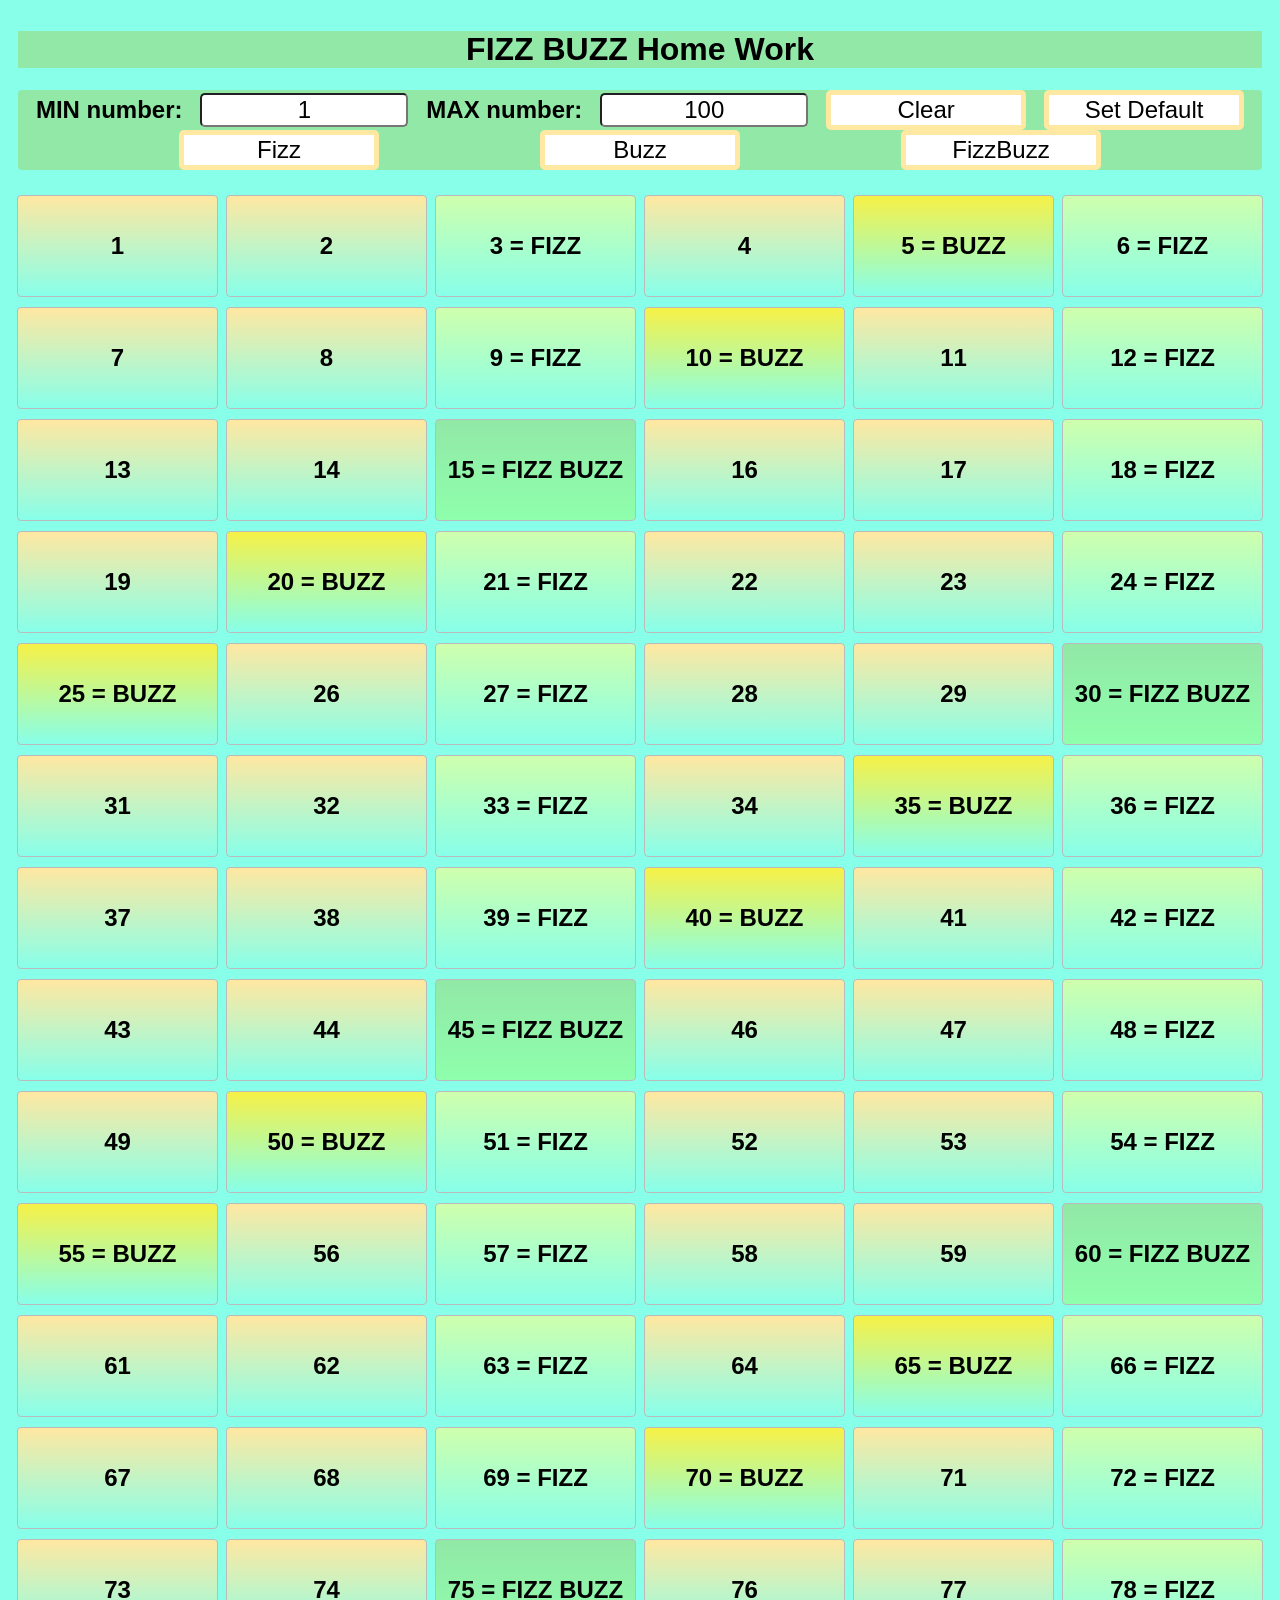
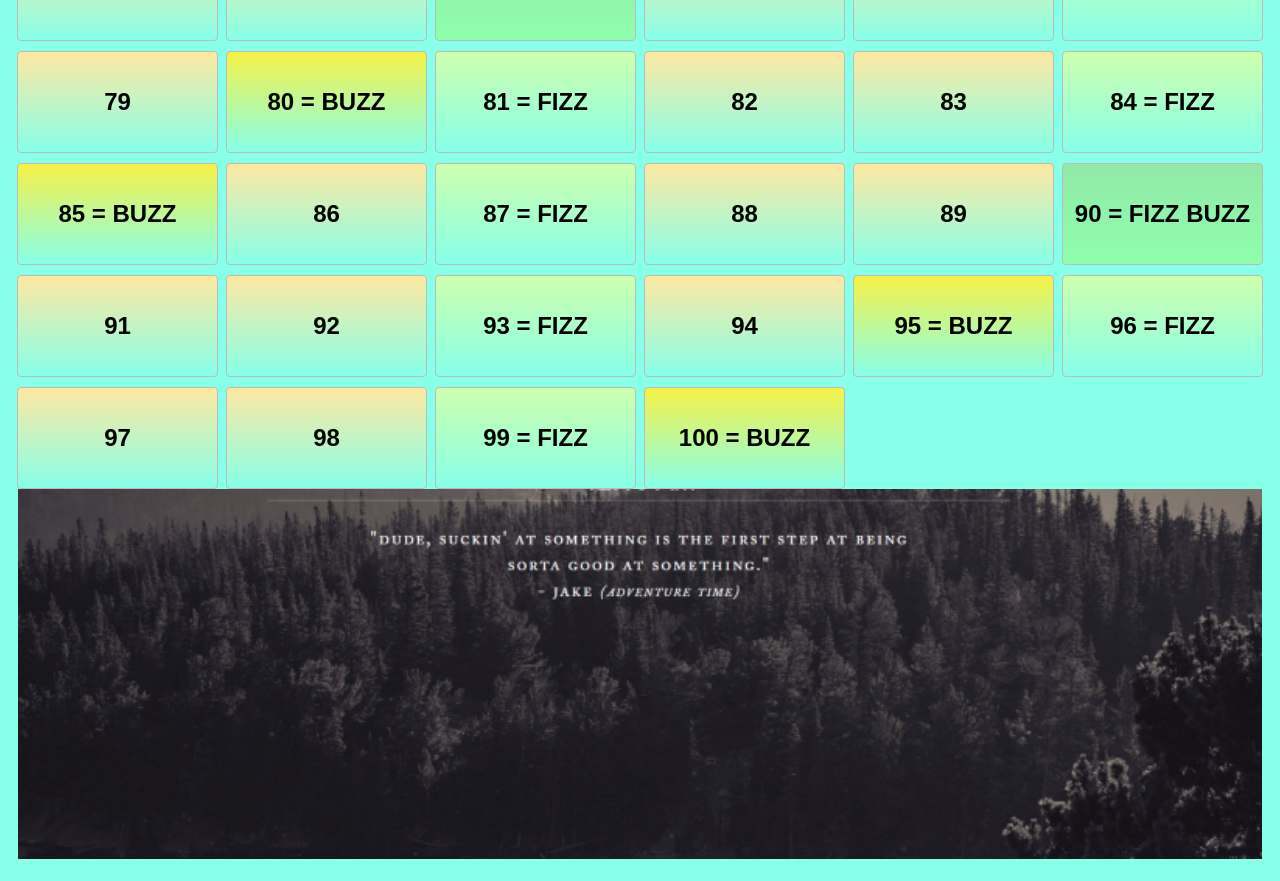
<file: index.html>
<!DOCTYPE html>
<html lang="en">
<head>
    <meta charset="utf-8">
    <meta http-equiv="X-UA-Compatible" content="IE=edge">
    <title>third home work FIZZBUZZ</title>
    <meta name="viewport" content="width=device-width, initial-scale=1">
    <link rel="stylesheet" type="text/css" media="screen" href="buzz.css">
    <script src="buzz.js" defer></script>
    <script src="https://ajax.googleapis.com/ajax/libs/jquery/3.4.0/jquery.min.js"></script>
</head>
<body>
    <main>
        <header>
        <h1 class="helloText" >FIZZ BUZZ Home Work</h1>
        <div class="navContainer">
            <label>MIN number: </label><input type="number" name="field"  id="minInput"  min="1" max="99" onpaste="return false">
            <label>MAX number: </label><input type="number" name="field"  id="maxInput"  min="2" max="100" onpaste="return false">
            <button id="btnOne">Clear</button>
            <button id="btnTwo">Set Default</button>
            <button id="btnThree">Fizz</button>
            <button id="btnFour">Buzz</button>
            <button id="btnFive">FizzBuzz</button>
        </div>
    </header>
        <div id="container">
            
        </div>
<footer>
    <img src="footer_pic.png" alt="learnByDoing" class="picture">
</footer>
    </main>
    
</body>
</html>
</file>
<file: buzz.css>
html {
    margin: auto;
    padding: 10px;
    
}

body {
    font-family: sans-serif;
    font-weight: bold;
    background-color: #87FFE9;
 
}

main h1{
    text-align: center;
    font-size: 2em;
    font-family: sans-serif;
    
}

.helloText{
    animation:blinkingText 1.2s infinite;
    background-color: #92E8A7;
}
@keyframes blinkingText{
    0%{     color: black;    }
    49%{    color: aquamarine; }
    60%{    color: transparent; }
    99%{    color: transparent;  }
    100%{   color: #000;    }
}

#container {
    margin-top: 2%;
    width: 100%;
    height: auto;
    display: grid;
    grid-template-columns: repeat(auto-fill, minmax(180px, 1fr) ) ;
    grid-gap: 10px;
    align-content: center;
    justify-items: center;
    
}

#container p {
    margin: 0;
    padding: 0;
    text-align: center;
  
}


@media (max-width: 576px) {
    #container {
        grid-template-columns: 1fr 1fr;
    }

    .navContainer {
        width: 100%;
        min-height: 400px;
        flex-wrap: wrap;
        flex-direction: column;
    }
}    

.picture {
    width: 100%;
    max-width: auto;
}
/* FIZBUZ class */

.fizbuz {
    display: flex;
    align-items: center;
    justify-content: center;
    width: 100%;
    min-height: 100px;
    font-size: 1.5em;
    border-radius:4px;
    border:1px solid #bbb;

    transition: all 0.3s linear;
    background: linear-gradient(to top, rgb(142, 255, 172) 0%, #92E8A7 100%); /* W3C */
}

.fizbuz:hover {
    box-shadow:rgba(0,0,0,0.8) 0px 5px 15px, inset rgba(0,0,0,0.15) 0px -10px 20px;
}

/* FIZ class */

.fiz {
    display: flex;
    align-items: center;
    justify-content: center;
    width: 100%;
    min-height: 100px;
    font-size: 1.5em;
    border-radius: 4px;
    border: 1px solid #bbb;

    transition: all 0.3s linear;
    background: linear-gradient(to top, #87FFE9 0%, #CFFFAD 100%); /* W3C */
}

.fiz:hover {
    box-shadow:rgba(0,0,0,0.8) 0px 5px 15px, inset rgba(0,0,0,0.15) 0px -10px 20px;
}

/* BUZ class */

.buz {
    display: flex;
    align-items: center;
    justify-content: center;
    width: 100%;
    min-height: 100px;
    font-size: 1.5em;
    border-radius:4px;
    border:1px solid #bbb;

    transition: all 0.3s linear;
    background: linear-gradient(to top, #87FFE9 0%, rgb(247, 241, 71) 100%); /* W3C */
}

.buz:hover {
    box-shadow:rgba(0,0,0,0.8) 0px 5px 15px, inset rgba(0,0,0,0.15) 0px -10px 20px;
}

/* NUM class */

.num {
    display: flex;
    align-items: center;
    justify-content: center;
    width: 100%;
    min-height: 100px;
    font-size: 1.5em;
    border-radius:4px;
    border:1px solid #bbb;

    transition: all 0.3s linear;
    background: linear-gradient(to top, #87FFE9 0%, #FFE8A1 100%); /* W3C */
}

.num:hover {
    box-shadow:rgba(0,0,0,0.8) 0px 5px 15px, inset rgba(0,0,0,0.15) 0px -10px 20px;
}

/* Navigation */

.navContainer {
    width: 100%;
    height: auto;
    display: flex;
    flex-flow: row wrap;
    align-items: center;
    justify-content: space-evenly;
    background-color: #92E8A7;
    font-size: 1.5em;
    border-radius: 4px;

}
  
  input, button {
      font-size: 1em;
      border-radius: 5px;
      width: 200px;
      text-align: center;
  }

    input::-webkit-outer-spin-button,
    input::-webkit-inner-spin-button {
    -webkit-appearance: none;
    }


    
    #btnOne {
        background-color: white; 
        color: black; 
        border: 5px solid #FFE8A1;
        font-family: sans-serif;
      }
      
    #btnTwo {
        background-color: white; 
        color: black; 
        border: 5px solid #FFE8A1;
        font-family: sans-serif;
      }
      
    #btnThree {
        background-color: white; 
        color: black; 
        border: 5px solid #FFE8A1;
        font-family: sans-serif;
      }
      
    #btnFour {
        background-color: white;
        color: black;
        border: 5px solid #FFE8A1;
        font-family: sans-serif;
      }
      
    #btnFive {
        background-color: white;
        color: black;
        border: 5px solid #FFE8A1;
        font-family: sans-serif;
      }

.hidden {
    display: none;

}
</file>
